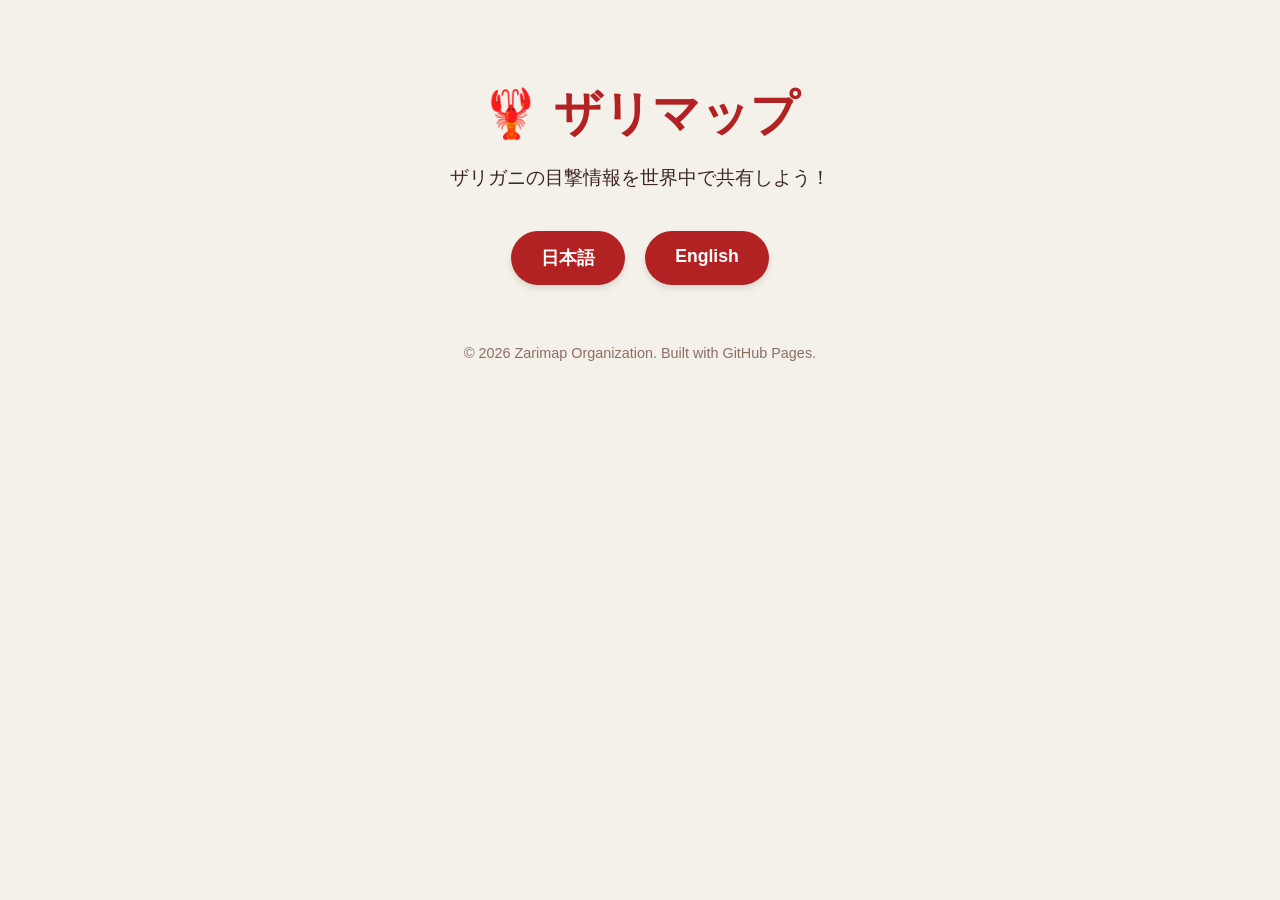
<file: index.html>
<!DOCTYPE html>
<html lang="ja">
<head>
    <!-- Google Tag Manager -->
    <script>(function(w,d,s,l,i){w[l]=w[l]||[];w[l].push({'gtm.start':
    new Date().getTime(),event:'gtm.js'});var f=d.getElementsByTagName(s)[0],
    j=d.createElement(s),dl=l!='dataLayer'?'&l='+l:'';j.async=true;j.src=
    'https://www.googletagmanager.com/gtm.js?id='+i+dl;f.parentNode.insertBefore(j,f);
    })(window,document,'script','dataLayer','GTM-5KDFL98T');</script>
    <!-- End Google Tag Manager -->
    <!-- Google tag (gtag.js) -->
    <script async src="https://www.googletagmanager.com/gtag/js?id=G-TYGDQDTH13"></script>
    <script>
        window.dataLayer = window.dataLayer || [];
        function gtag(){dataLayer.push(arguments);}
        gtag('js', new Date());
        gtag('config', 'G-TYGDQDTH13');
    </script>
    <meta charset="UTF-8">
    <meta name="viewport" content="width=device-width, initial-scale=1.0">
    <meta name="description" content="ザリマップは、日本全国のザリガニ目撃情報を共有・検索できるマップアプリです。現在地の近くにある生息地を地図から素早く見つけ、詳細な情報を確認できます。あなたの地域のザリガニ発見をサポートします。">
    <meta property="og:title" content="ザリマップ｜Zarimap">
    <meta property="og:site_name" content="ザリマップ">
    <meta property="og:description" content="ザリマップは、日本全国のザリガニ目撃情報を共有・検索できるマップアプリです。現在地の近くにある生息地を地図から素早く見つけ、詳細な情報を確認できます。あなたの地域のザリガニ発見をサポートします。">
    <title>ザリマップ｜Zarimap</title>
    <!-- ファビコン横の「サイト名」用（構造化データ） -->
    <script type="application/ld+json">
    {
      "@context": "https://schema.org",
      "@type": "WebSite",
      "name": "ザリマップ",
      "alternateName": "Zarimap", 
      "url": "https://あなたのユーザー名.github.io/"
    }
    </script>
    <link rel="apple-touch-icon" href="assets/icons/apple-touch-icon.png">
    <style>
        /* ザリガニをイメージした赤と泥色のデザイン */
        body {
            font-family: "Helvetica Neue", Arial, "Hiragino Kaku Gothic ProN", "Hiragino Sans", Meiryo, sans-serif;
            text-align: center;
            background-color: #f4f1ea; /* 砂っぽい色 */
            color: #3e2723; /* 濃い茶色 */
            margin: 0;
            padding: 50px 20px;
        }
        h1 { font-size: 3rem; color: #b22222; margin-bottom: 10px; }
        p { font-size: 1.2rem; margin-bottom: 40px; }
        
        /* 言語選択ボタンのスタイル */
        .btn-container { display: flex; justify-content: center; gap: 20px; flex-wrap: wrap; }
        .lang-btn {
            display: inline-block;
            padding: 15px 30px;
            font-size: 1.1rem;
            font-weight: bold;
            color: #fff;
            background-color: #b22222; /* ザリガニレッド */
            text-decoration: none;
            border-radius: 50px;
            transition: transform 0.2s, background-color 0.2s;
            box-shadow: 0 4px 6px rgba(0,0,0,0.1);
        }
        .lang-btn:hover {
            background-color: #8b0000;
            transform: translateY(-3px);
        }
        .footer { margin-top: 60px; font-size: 0.9rem; color: #8d6e63; }
    </style>
    <meta name="google-site-verification" content="0Y4s9vaiz707ItZJCLtpd49lxaZLt4MzJDl14FtsM4s" />
</head>
<body>
    <!-- Google Tag Manager (noscript) -->
    <noscript><iframe src="https://www.googletagmanager.com/ns.html?id=GTM-5KDFL98T"
    height="0" width="0" style="display:none;visibility:hidden"></iframe></noscript>
    <!-- End Google Tag Manager (noscript) -->

    <h1>🦞 ザリマップ</h1>
    <p>ザリガニの目撃情報を世界中で共有しよう！</p>

    <div class="btn-container">
        <!-- 日本語版へのリンク -->
        <a href="ja/map/" class="lang-btn">日本語</a>
        <!-- 英語版へのリンク -->
        <a href="en/map/" class="lang-btn">English</a>
    </div>

    <div class="footer">
        © 2026 Zarimap Organization. Built with GitHub Pages.
    </div>

</body>
</html>
</file>
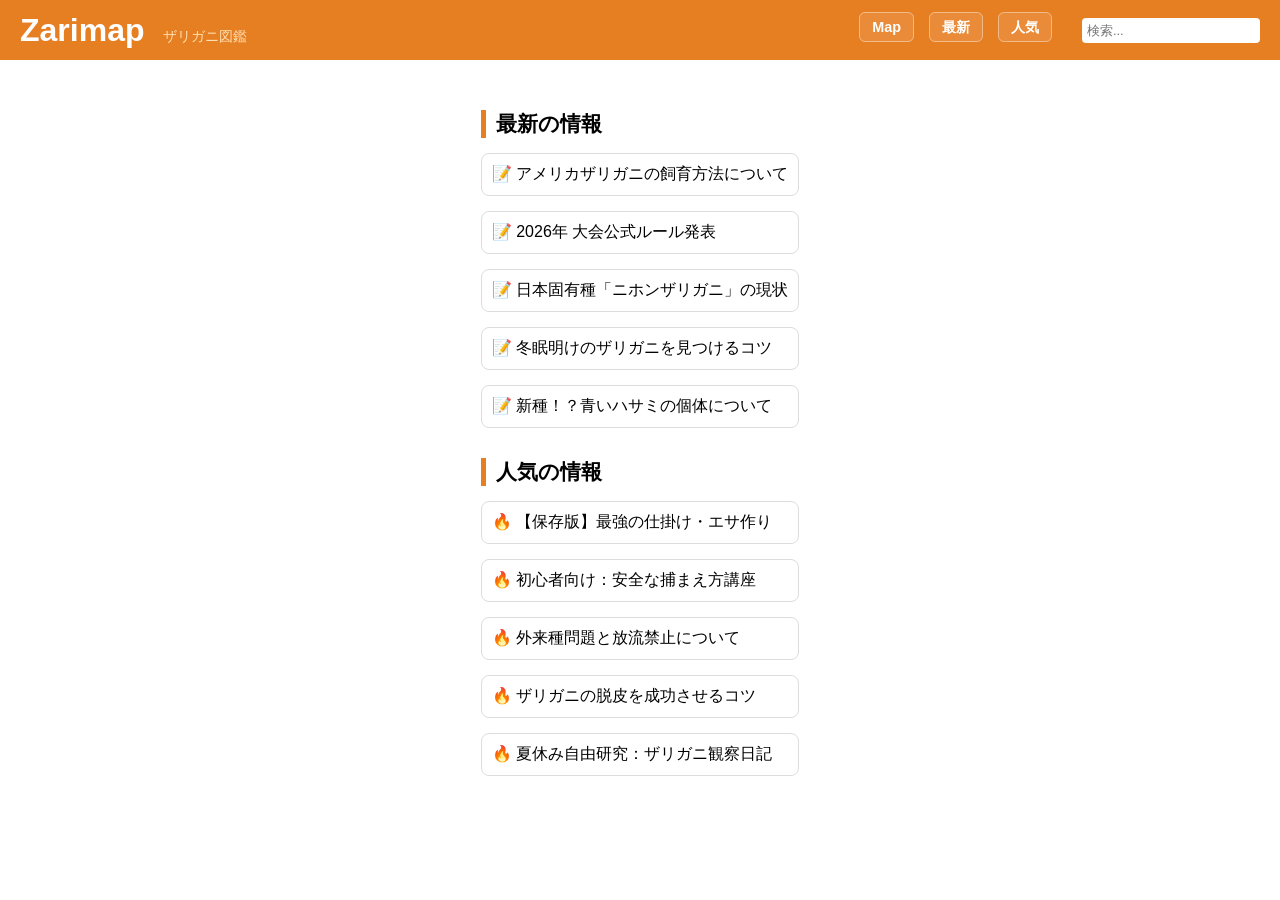
<file: ja/details/index.html>
<!DOCTYPE html>
<html lang="ja">
<head>
    <meta charset="UTF-8">
    <meta name="viewport" content="width=device-width, initial-scale=1.0">
    <title>ザリガニ図鑑 - Zarimap</title>
    <link rel="stylesheet" href="../../assets/css/style.css">
    <style>
        /* 図鑑ページ専用の追加スタイル */
        .details-main {
            padding: 20px;
            max-width: 800px;
            margin: 0 auto;
            overflow-y: auto;
            flex-grow: 1;
        }
        .section-title {
            border-left: 5px solid #e67e22;
            padding-left: 10px;
            margin: 30px 0 15px;
            font-size: 1.3rem;
        }
        .article-list {
            display: grid;
            gap: 15px;
            margin-bottom: 30px;
        }
        .article-card {
            display: flex;
            align-items: center;
            padding: 10px;
            border: 1px solid #ddd;
            border-radius: 8px;
            text-decoration: none;
            color: inherit;
            transition: 0.2s;
        }
        .article-card:hover {
            background-color: #fdf2e9;
            border-color: #e67e22;
        }
        .search-box {
            margin: 10px 0;
            display: flex;
            gap: 5px;
        }
        .search-box input {
            flex-grow: 1;
            padding: 8px;
            border: 1px solid #ddd;
            border-radius: 4px;
        }
    </style>
</head>
<body>
    <header>
        <div class="header-inner">
            <h1>
                <a href="../../index.html" style="color: inherit; text-decoration: none;">
                    Zarimap <span class="subtitle">ザリガニ図鑑</span>
                </a>
            </h1>            
            <nav class="header-nav">
                <ul>
                    <li><a href="../map/">Map</a></li>
                    <li><a href="#new">最新</a></li>
                    <li><a href="#popular">人気</a></li>
                    <li class="pc-only">
                        <div class="search-box">
                            <li class="pc-only">
                                <input type="text" placeholder="検索..." style="padding: 5px; border-radius: 4px; border: none; font-size: 0.8rem;">
                        </div>
                    </li>
                </ul>
            </nav>
        </div>
    </header>
    
    <main class="details-main">
        <h2 class="section-title" id="new">最新の情報</h2>
        <div class="article-list">
            <a href="#" class="article-card">📝 アメリカザリガニの飼育方法について</a>
            <a href="#" class="article-card">📝 2026年 大会公式ルール発表</a>
            <a href="#" class="article-card">📝 日本固有種「ニホンザリガニ」の現状</a>
            <a href="#" class="article-card">📝 冬眠明けのザリガニを見つけるコツ</a>
            <a href="#" class="article-card">📝 新種！？青いハサミの個体について</a>
        </div>

        <h2 class="section-title" id="popular">人気の情報</h2>
        <div class="article-list">
            <a href="#" class="article-card">🔥 【保存版】最強の仕掛け・エサ作り</a>
            <a href="#" class="article-card">🔥 初心者向け：安全な捕まえ方講座</a>
            <a href="#" class="article-card">🔥 外来種問題と放流禁止について</a>
            <a href="#" class="article-card">🔥 ザリガニの脱皮を成功させるコツ</a>
            <a href="#" class="article-card">🔥 夏休み自由研究：ザリガニ観察日記</a>
        </div>
    </main>
</body>
</html>
</file>
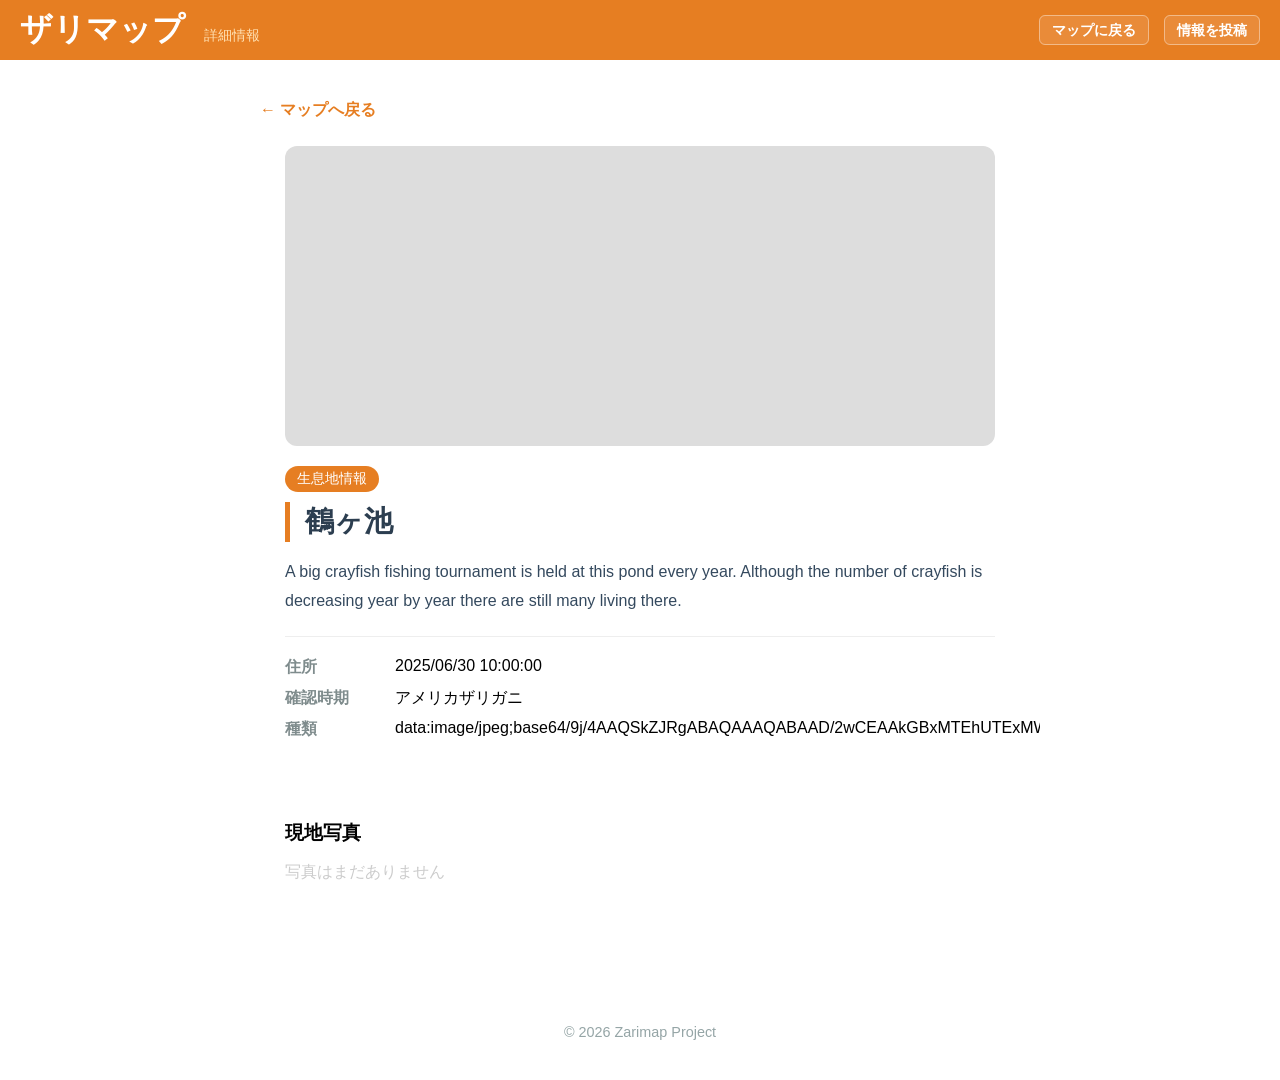
<file: ja/details/article/template.html>
<!DOCTYPE html>
<html lang="ja">
<head>
    <meta charset="UTF-8">
    <meta name="viewport" content="width=device-width, initial-scale=1.0">
    <title>スポット詳細 - ザリマップ</title>
    <link rel="stylesheet" href="../../../assets/css/style.css">
    <style>
        .detail-hero {
            width: 100%; height: 300px;
            background-color: #ddd;
            background-size: cover; background-position: center;
            border-radius: 12px; margin-bottom: 20px;
        }
        .detail-card {
            background: white; padding: 25px;
            border-radius: 12px; shadow: 0 4px 15px rgba(0,0,0,0.05);
            margin-bottom: 30px;
        }
        .category-tag {
            display: inline-block; background: #e67e22; color: white;
            padding: 4px 12px; border-radius: 20px; font-size: 0.85rem; margin-bottom: 10px;
        }
        .detail-title {
            font-size: 1.8rem; color: #2c3e50; margin: 0 0 15px 0;
            border-left: 5px solid #e67e22; padding-left: 15px;
        }
        .info-grid {
            display: grid; grid-template-columns: 100px 1fr;
            gap: 10px; margin-top: 20px; border-top: 1px solid #eee; padding-top: 20px;
        }
        .info-label { font-weight: bold; color: #7f8c8d; }
        .back-link { display: inline-block; margin-top: 20px; color: #e67e22; text-decoration: none; font-weight: bold; }
        .back-link:before { content: "← "; }
        html, body { height: auto !important; overflow: visible !important; }
        
        /* 読み込み中の表示 */
        #loading { text-align: center; padding: 50px; font-weight: bold; color: #e67e22; }
    </style>
</head>
<body>

    <header>
        <div class="header-inner">
            <h1><a href="../../index.html" style="color: inherit; text-decoration: none;">ザリマップ <span class="subtitle">詳細情報</span></a></h1>
            <nav class="header-nav">
                <ul>
                    <li><a href="../../index.html">マップに戻る</a></li>
                    <li><a href="../post/index.html">情報を投稿</a></li>
                </ul>
            </nav>
        </div>
    </header>

    <main class="main-container" style="display: block; padding: 20px; max-width: 800px; margin: 0 auto;">
        <div id="loading">情報を読み込み中...</div>
        
        <div id="content" style="display: none;">
            <a href="../../ja/map/index.html" class="back-link">マップへ戻る</a>

            <article class="detail-card">
                <div class="detail-hero" id="hero-img"></div>
                <span class="category-tag">生息地情報</span>
                <h2 class="detail-title" id="disp-name">---</h2>
                <p class="detail-description" id="disp-desc" style="line-height: 1.8; color: #34495e; white-space: pre-wrap;"></p>

                <div class="info-grid">
                    <div class="info-label">住所</div>
                    <div class="info-value" id="disp-address">---</div>
                    <div class="info-label">確認時期</div>
                    <div class="info-value" id="disp-period">---</div>
                    <div class="info-label">種類</div>
                    <div class="info-value" id="disp-type">---</div>
                </div>
            </article>

            <section class="detail-card">
                <h3 style="margin-top: 0;">現地写真</h3>
                <div style="display: flex; gap: 10px; overflow-x: auto; padding-bottom: 10px;" id="photo-list">
                    <p style="color: #ccc;">写真はまだありません</p>
                </div>
            </section>
        </div>
    </main>

    <script>
        // URLの ?id=0 を取得
        const urlParams = new URLSearchParams(window.location.search);
        const spotId = parseInt(urlParams.get('id')) || 0;

        // CSVの読み込み
        fetch('../../../assets/data/zarigani.csv')
            .then(res => res.text())
            .then(csvData => {
                const rows = csvData.trim().split('\n');
                // ヘッダーを除いたデータ行を取得
                const data = rows.slice(1).map(row => row.split(','));

                if (data[spotId]) {
                    const target = data[spotId];
                    
                    // HTML要素に流し込む
                    document.getElementById('disp-name').innerText = target[0];
                    document.getElementById('disp-desc').innerText = target[5]; // 日本語
                    document.getElementById('disp-address').innerText = target[9];
                    document.getElementById('disp-period').innerText = target[10];
                    document.getElementById('disp-type').innerText = target[11];
                    
                    // タイトルを場所の名前に変更
                    document.title = target[0] + " - ザリマップ";

                    // 読み込み完了後の表示切り替え
                    document.getElementById('loading').style.display = 'none';
                    document.getElementById('content').style.display = 'block';
                } else {
                    document.getElementById('loading').innerText = "データが見つかりませんでした。";
                }
            })
            .catch(err => {
                document.getElementById('loading').innerText = "エラーが発生しました。";
                console.error(err);
            });
    </script>

    <footer style="text-align: center; padding: 40px 0; color: #95a5a6; font-size: 0.9rem;">
        &copy; 2026 Zarimap Project
    </footer>
</body>
</html>
</file>
<file: assets/css/style.css>
* {
    box-sizing: border-box;
}

/* 1. 全体の設定 */
body {
    font-family: 
        "BIZ UDPGothic", 
        "Hiragino Sans", 
        "Hiragino Kaku Gothic ProN", 
        "Noto Sans JP", 
        "Meiryo", 
        sans-serif;
    margin: 0;
    display: flex;
    flex-direction: column;
    height: auto;
    overflow: hidden;
    -webkit-font-smoothing: antialiased;
}

/* 2. タイトルの設定 */
h1, h3, h4 {
    font-family: inherit;
    font-weight: 700;
    margin: 0;
}

/* --- PC版：1行に制限する設定 --- */
h1 {
    white-space: nowrap;     /* 折り返しを禁止 */
    overflow: hidden;        /* はみ出た分を隠す */
    text-overflow: ellipsis; /* 長すぎる場合は末尾を「...」に */
    max-width: 60%;          /* メニュー用のスペースを確保 */
}

header {
    background-color: #e67e22;
    color: white;
    padding: 10px 20px;
    flex-shrink: 0;
    height: 60px;            /* PC版のヘッダー高さを固定 */
}

.header-inner {
    display: flex;
    justify-content: space-between;
    align-items: center;
    height: 100%;
    max-width: 100%;
}

.header-nav ul {
    display: flex;
    list-style: none;
    margin: 0;
    padding: 0;
    gap: 15px;
    flex-wrap: nowrap;       /* メニューを1行に強制 */
}

.header-nav a {
    color: white;
    text-decoration: none;
    font-weight: 700;
    font-size: 0.9rem;
    padding: 6px 12px;
    border: 1px solid rgba(255, 255, 255, 0.4);
    border-radius: 6px;
    background: rgba(255, 255, 255, 0.1);
    white-space: nowrap;     /* ボタン内の文字も改行させない */
}

/* 3. メインコンテンツの設定 */
.main-container {
    display: flex;
    flex-direction: row;
    flex-grow: 1;
    overflow: hidden;
}

#map {
    flex-basis: 66.6%;
    width: 66.6%;
    height: 100%;
}

#data-panel {
    flex-basis: 33.4%;
    width: 33.4%;
    padding: 25px;
    background: #fff;
    overflow-y: auto;
    line-height: 1.8;
    border-left: 1px solid #ddd;
}

/* 4. データ表示エリアの装飾 */
#info-content h4 {
    font-size: 1.4rem;
    color: #333;
    margin: 10px 0;
    border-bottom: 2px solid #e67e22;
    padding-bottom: 5px;
}

#info-content p {
    font-size: 1rem;
    color: #444;
    white-space: pre-wrap;
    margin-bottom: 20px;
}

#location-list { list-style: none; padding: 0; }
#location-list li { padding: 12px; border-bottom: 1px solid #eee; cursor: pointer; transition: 0.2s; }
#location-list li:hover { background-color: #fdf2e9; }

.subtitle {
    font-size: 0.9rem;
    font-weight: normal;
    margin-left: 10px;
    color: #ffe0b2;
}
/* -------------------------------------------
    スマホ対応 (画面幅が768px以下の時)
------------------------------------------- */
@media (max-width: 768px) {
    header {
        padding: 8px 15px; /* 左右の余白を少し調整 */
        height: auto;
        max-height: 100px;
        overflow: hidden;
    }

    .header-inner {
        flex-direction: column; 
        align-items: flex-start; /* 【追加】中身をすべて左揃えにする */
        gap: 6px;
    }

    .pc-only {
        display: none;
    }

    h1 {
        font-size: 1.1rem;
        max-width: 100%;
        text-align: left; /* 【修正】タイトルを左揃えに */
        display: -webkit-box;
        -webkit-line-clamp: 1;
        -webkit-box-orient: vertical;
        white-space: normal;
    }

    .subtitle {
        display: none;
    }

    /* メニュー段：2列まで。ここも左揃えに変更 */
    .header-nav ul {
        flex-wrap: wrap;
        justify-content: flex-start; /* 【修正】ボタンを左から並べる */
        gap: 6px 8px; /* ボタン同士の間隔を少し調整 */
        max-height: 45px;
        overflow: hidden;
    }

    .header-nav a {
        padding: 5px 10px;
        font-size: 0.8rem;
    }

    /* 以下、メインエリアの設定はそのまま */
    .main-container { 
        flex-direction: column; 
    }
    #map { 
        flex-basis: 40vh; 
        width: 100%; 
    }
    #data-panel { 
        flex-basis: 60vh; 
        width: 100%; 
        border-left: none; 
        border-top: 2px solid #e67e22; 
        padding: 15px;
    }
}
/* 地図上のピン（マーカー）だけ色を変える魔法 */
.leaflet-marker-icon {
    /* 色を反転させてオレンジっぽくする設定 */
    filter: hue-rotate(150deg) saturate(2);
}
</file>
